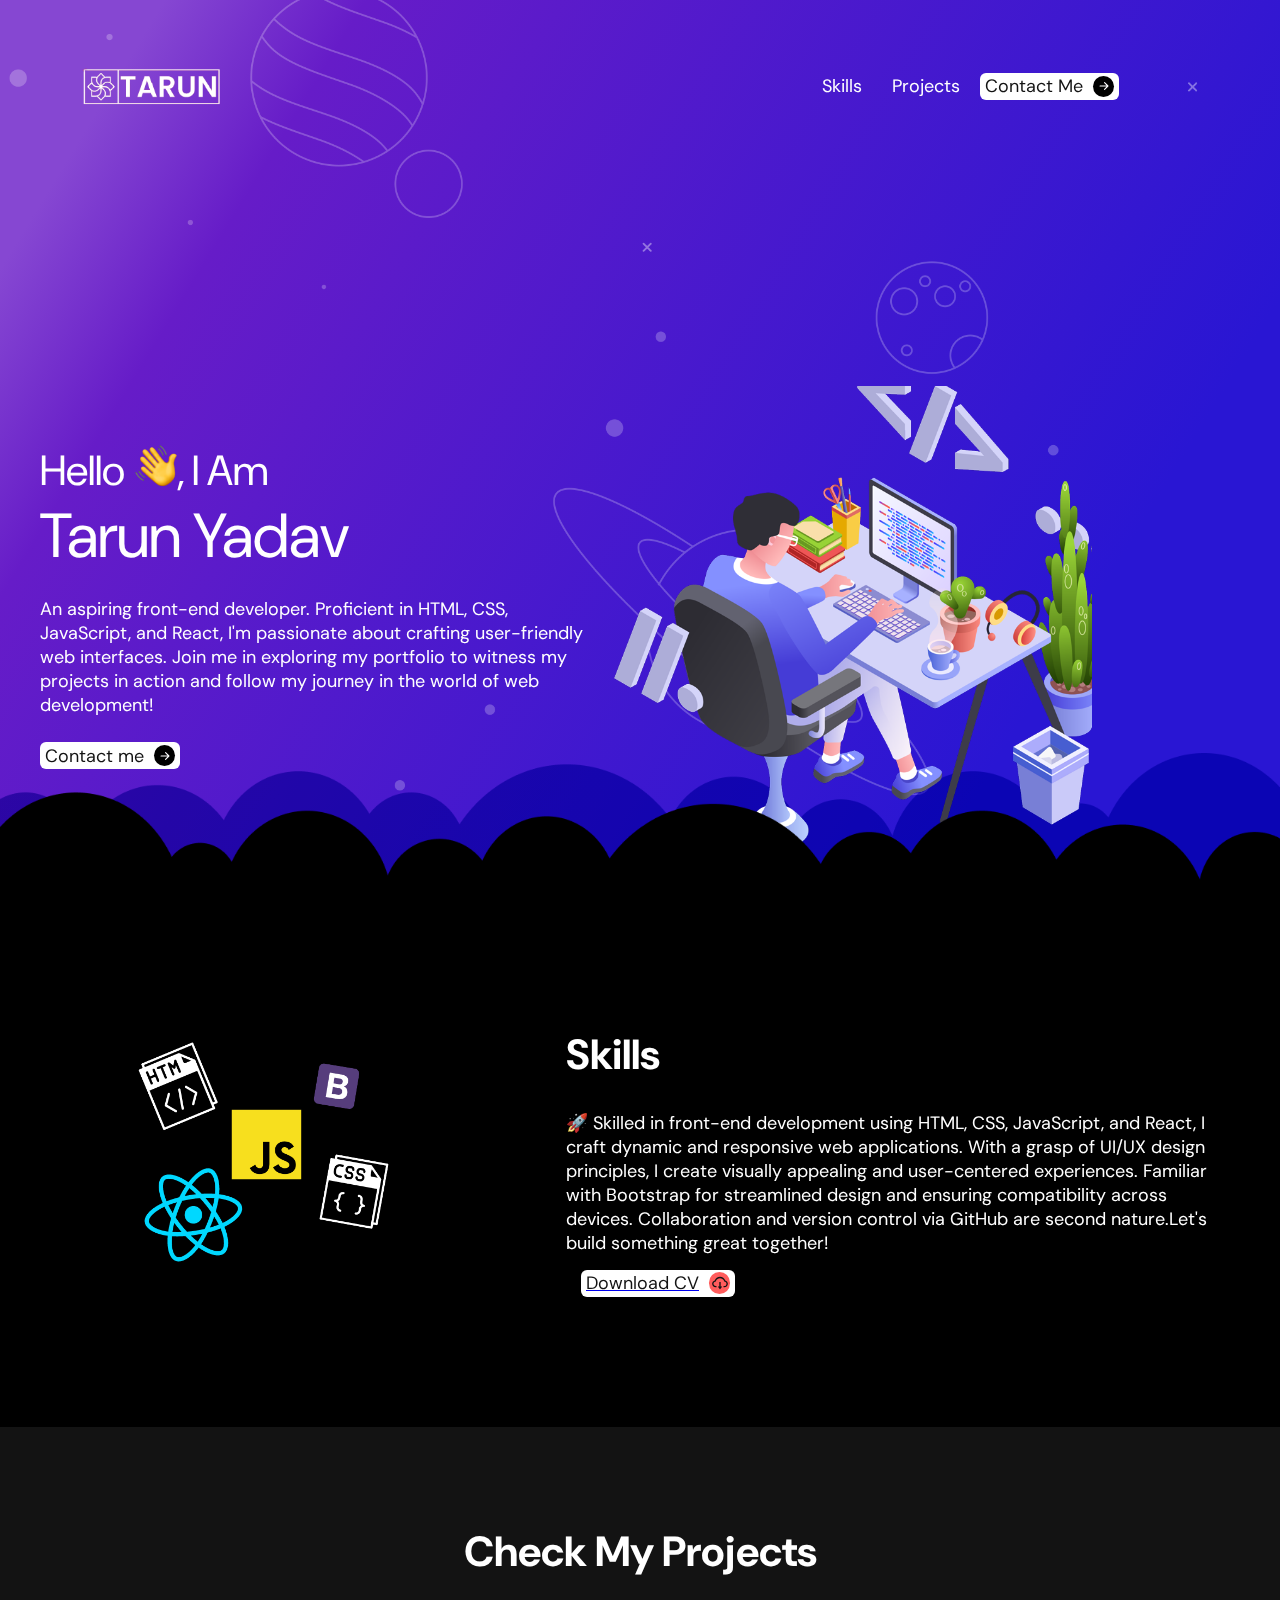
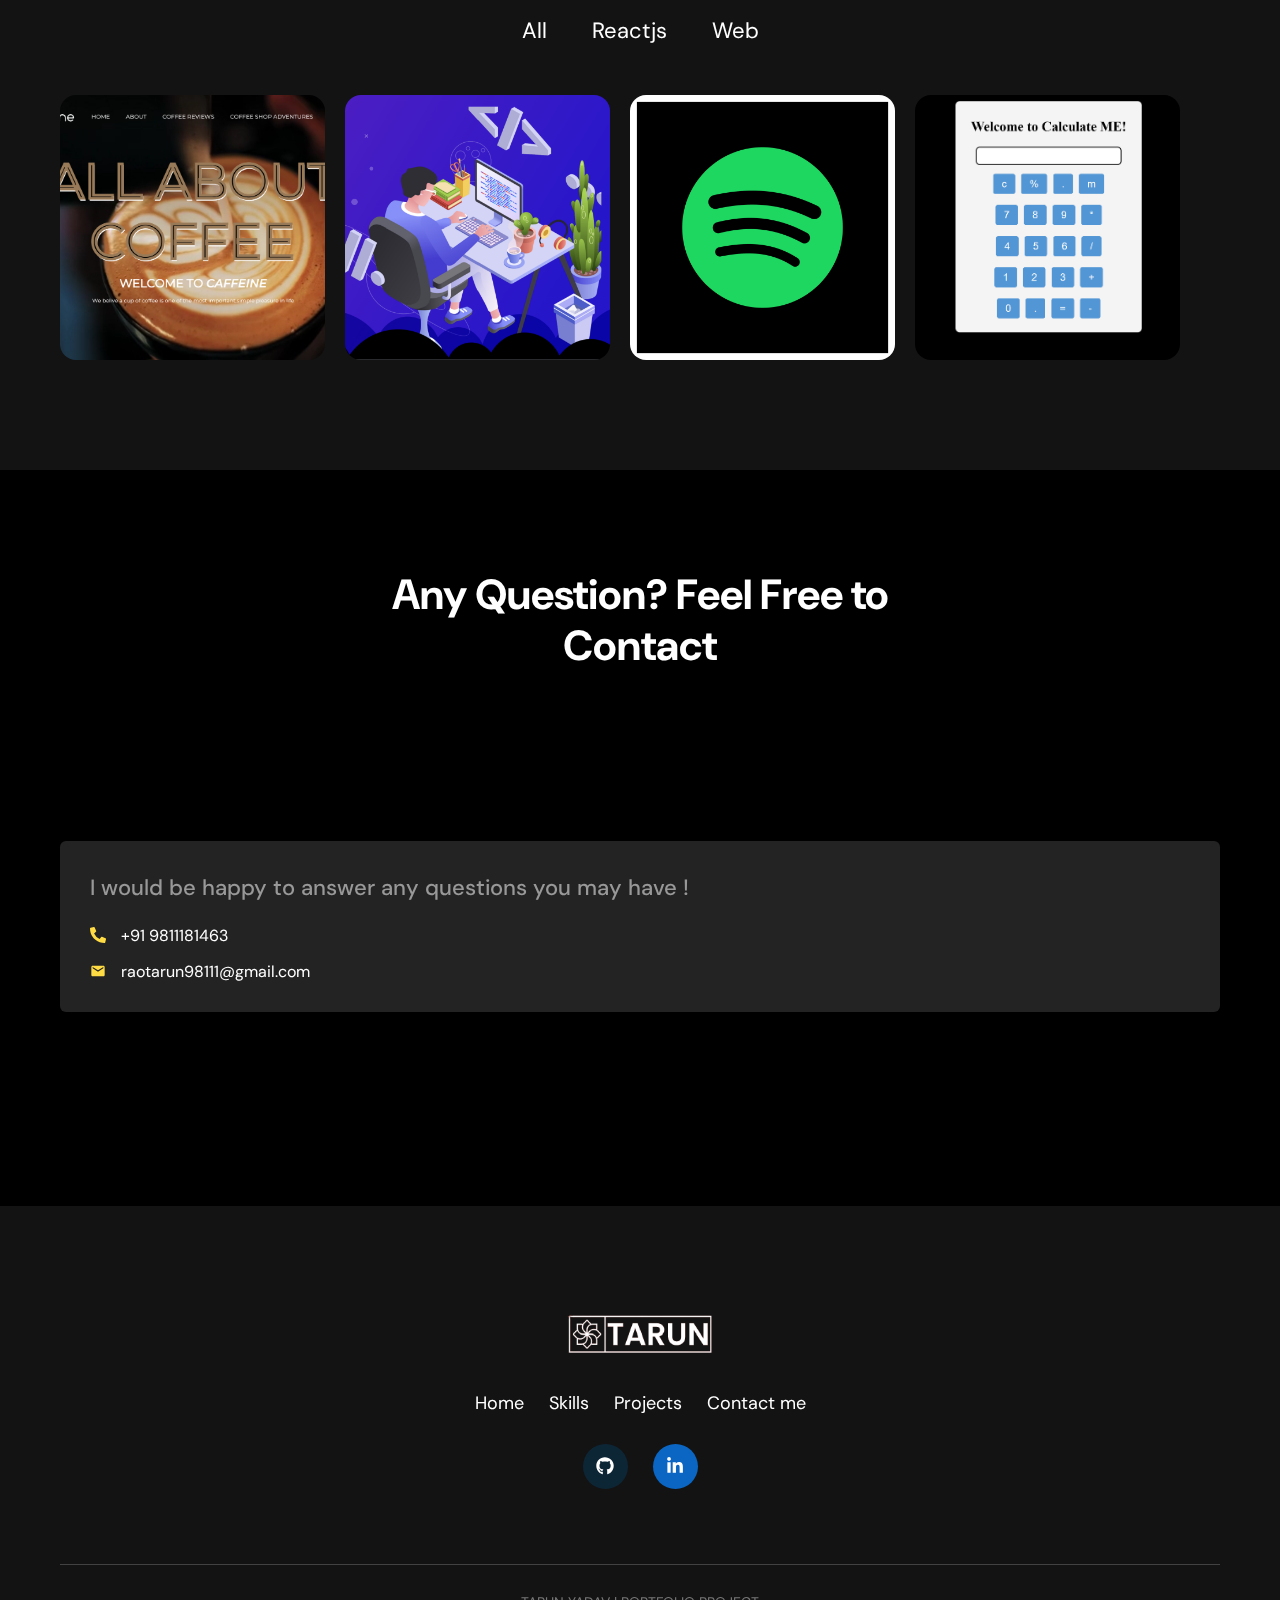
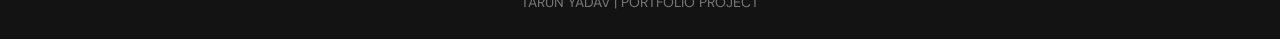
<file: index.html>
<!doctype html><html lang="en"><head><meta charset="utf-8"/><link rel="manifest" href="./manifest.json"/><link rel="icon" href="./favicon.ico"/><meta name="viewport" content="width=device-width,initial-scale=1"/><meta name="theme-color" content="#000000"/><meta name="description" content="Web site created using create-react-app"/><link rel="apple-touch-icon" href="./logo192.png"/><link rel="manifest" href="./manifest.json"/><title>portfolio</title><script defer="defer" src="./static/js/main.191bf4d3.js"></script><link href="./static/css/main.89c20427.css" rel="stylesheet"></head><body><noscript>You need to enable JavaScript to run this app.</noscript><div id="root"></div></body></html>
</file>
<file: static/css/main.89c20427.css>
@import url(https://fonts.googleapis.com/css2?family=DM+Sans:opsz,wght@9..40,400;9..40,500;9..40,700&family=Montserrat:ital,wght@0,400;1,600&family=Poppins:ital,wght@0,400;1,600&family=Victor+Mono:ital,wght@0,100;1,600&display=swap);.intro-section{background:linear-gradient(121.46deg,#8647d2 9%,#661cc8 20%,#2916d3 80%);display:flex;height:100vh;justify-content:center;overflow:hidden;position:relative;width:100%}.intro-section .vector-bg{background-image:url(../../static/media/vector-background.17fff8ffdaaf3dcfe71c.png);background-position:50%;background-repeat:no-repeat;background-size:cover;height:100vh;opacity:.4;position:absolute;width:100%;z-index:0}.intro-section .cloud{bottom:0;left:0;position:absolute;width:100%;z-index:2}.intro-section .cloud-soft{bottom:0;left:0;mix-blend-mode:soft-light;position:absolute;width:100%;z-index:1}.intro-section .content{display:flex;flex-direction:column;padding:0 20px;position:relative;width:100%}.top-nav-bar{align-items:center;display:flex;justify-content:space-between;margin:60px;width:85%}.top-nav-bar .app-logo{width:143px}.top-nav-bar .app-logo img{display:block;width:100%}.top-nav-bar .navigation{align-items:center;display:flex}.top-nav-bar .navigation .navigation-item{box-shadow:inset 0 0 0 #fff;color:#fff;cursor:pointer;font-size:18px;font-style:normal;font-weight:400;line-height:1;margin-left:20px;padding:5px;transition:color .4s ease-in-out,box-shadow .4s ease-in-out}.top-nav-bar .navigation .navigation-item:hover{box-shadow:inset 200px 0 0 0 #fff;color:#000}.call-to-action{align-items:center;background:#fff;border-radius:6px;color:#131313;cursor:pointer;display:flex;font-size:18px;font-style:normal;font-weight:400;height:27px;justify-content:center;line-height:1;margin:0 15px;overflow:hidden;padding:0 5px;position:relative;width:-webkit-fit-content;width:-moz-fit-content;width:fit-content}.call-to-action .arrow-icon,.call-to-action .text{position:relative;transition:all .5s ease;z-index:1}.call-to-action .icon{align-items:center;background-color:rgba(255,0,0,.641);border-radius:41px;display:flex;font-style:12px;height:22px;justify-content:center;margin-left:10px;width:21px}.call-to-action:before{background-color:#000;content:"";height:100%;left:0;position:absolute;-webkit-transform:translateX(-100%);transform:translateX(-100%);transition:all .3s cubic-bezier(.55,.055,.675,.19);width:100%;z-index:0}.call-to-action:hover:before{-webkit-transform:translateX(0);transform:translateX(0)}.call-to-action:hover .arrow-icon,.call-to-action:hover .icon{background-color:#fff;color:#000}.call-to-action:hover .text{color:#fff}.call-to-action:hover .icon{background-color:beige;color:#0a0a00;z-index:2}.arrow-icon{align-items:center;background-color:#000;border-radius:41px;color:#fff;display:flex;height:21px;justify-content:center;margin-left:10px;width:21px}.intro-content{display:flex;flex-grow:1;padding-top:75px}@media only screen and (min-width:768px){.intro-content{align-items:flex-end;padding-top:0}}.intro-content .layout{display:flex;flex-direction:column}@media only screen and (min-width:768px){.intro-content .layout{flex-direction:row}}.intro-content .layout .left-col{margin-left:20px;width:100%}@media only screen and (min-width:768px){.intro-content .layout .left-col{width:45%}}@media only screen and (min-width:1024px){.intro-content .layout .left-col{padding-top:55px}}@media only screen and (min-width:1441px){.intro-content .layout .left-col{padding-top:0;width:37%}}.intro-content .layout .left-col .title{color:#fff;display:flex;flex-direction:column;text-align:center}@media only screen and (min-width:768px){.intro-content .layout .left-col .title{text-align:left}}.intro-content .layout .left-col .title .small-text{align-items:center;display:flex;font-size:24px;font-style:normal;font-weight:400;justify-content:center;line-height:30px}@media only screen and (min-width:768px){.intro-content .layout .left-col .title .small-text{font-size:42px;font-style:normal;font-weight:400;justify-content:flex-start;line-height:48px}}.intro-content .layout .left-col .title .small-text .icon{margin-left:10px}.intro-content .layout .left-col .title .big-text{font-size:42px;font-style:normal;font-weight:400;line-height:52px}@media only screen and (min-width:768px){.intro-content .layout .left-col .title .big-text{font-size:62px;font-style:normal;font-weight:400;line-height:72px}}.intro-content .layout .left-col p{font-size:14px;font-style:normal;font-weight:400;line-height:20px;margin:15px 0;padding:0 15px}@media only screen and (min-width:768px){.intro-content .layout .left-col p{font-size:18px;font-style:normal;font-weight:400;line-height:24px;margin:25px 0;padding:0}}.intro-content .layout .left-col .call-to-action{margin:0 auto}@media only screen and (min-width:768px){.intro-content .layout .left-col .call-to-action{margin:0}}.intro-content .layout .right-col{align-items:flex-end;display:flex;flex-grow:1;position:relative;width:100%}@media only screen and (min-width:768px){.intro-content .layout .right-col{flex-grow:0;width:55%}}@media only screen and (min-width:1441px){.intro-content .layout .right-col{width:63%}}.intro-content .layout .right-col img{display:flex;object-position:25px -11px;width:75%;z-index:1}@media only screen and (min-width:768px){.intro-content .layout .right-col{margin-bottom:40px}}@media only screen and (min-width:1441px){.intro-content .layout .right-col{margin-bottom:50px;position:relative;right:-100px}}.intro-content .layout .highlights{backdrop-filter:blur(7.5px);-webkit-backdrop-filter:blur(7.5px);background:hsla(0,0%,100%,.35);border-radius:6px;box-shadow:0 8px 32px 0 rgba(31,38,135,.37);position:absolute;-webkit-transform:scale(.6);transform:scale(.6);z-index:2}@media only screen and (min-width:768px){.intro-content .layout .highlights{-webkit-transform:scale(1);transform:scale(1)}}.intro-content .layout .highlights .icon{align-items:center;background-color:hsla(0,0%,100%,.628);border-radius:50%;color:#131313;display:flex;font-size:24px;height:55px;justify-content:center;min-width:55px;width:45px}.intro-content .layout .highlights .text{color:#131313;padding:0 10px}.intro-content .layout .highlights .text,.intro-content .layout .highlights .text span{font-size:18px;font-style:normal;font-weight:400;line-height:24px}.intro-content .layout .highlights.horizontal{align-items:center;display:flex;height:95px;left:-265px;margin-top:105px;padding:20px 10px 20px 20px;width:170px}@media only screen and (min-width:768px){.intro-content .layout .highlights.horizontal{left:0;top:250px}}@media only screen and (min-width:1024px){.intro-content .layout .highlights.horizontal{left:0;top:250px}}@media only screen and (min-width:1441px){.intro-content .layout .highlights.horizontal{left:120px;top:270px}}.intro-content .layout .highlights.verticle{align-items:center;display:flex;flex-direction:column;height:165px;min-height:165px;padding:20px 20px 10px;right:0;text-align:center;top:50px;width:135px}@media only screen and (min-width:768px){.intro-content .layout .highlights.verticle{right:60px;top:50px}}@media only screen and (min-width:1024px){.intro-content .layout .highlights.verticle{right:60px;top:50px}}@media only screen and (min-width:1441px){.intro-content .layout .highlights.verticle{right:-10px;top:85px}}.intro-content .layout .highlights.verticle .text{color:#131313;font-size:14px;font-style:normal;font-weight:400;line-height:18px;margin-top:10px;padding:0 10px}.intro-content .layout .highlights.verticle .text span{display:block;font-size:18px;font-style:normal;font-weight:700;line-height:24px}*{-webkit-font-smoothing:antialiased;-moz-osx-font-smoothing:grayscale;box-sizing:border-box;font-family:DM Sans,sans-serif;margin:0;padding:0}p{font-size:18px;font-style:normal;font-weight:400;line-height:24px}h2{font-size:42px;font-weight:700}h2,h3{font-style:normal;line-height:1.2}h3{font-size:26px}h3,h4{font-weight:500}h4{font-size:22px;font-style:normal;line-height:1.2}.skills-content-wrapper{align-items:center;display:flex}.skills-content-wrapper .left-col{align-items:center;display:flex;justify-content:flex-start;width:40%}.skills-content-wrapper .left-col img{display:block;max-width:453px;width:100%}.skills-content-wrapper .right-col{color:#fff;margin-left:70px;width:60%}.skills-content-wrapper .right-col h2{margin-bottom:30px}.skills-content-wrapper .right-col p{font-size:18px;font-style:normal;font-weight:400;line-height:24px;margin-bottom:15px}.section{display:flex;justify-content:center;padding:50px 0;position:relative}@media only screen and (min-width:768px){.section{padding:100px 0}}.section.dark{background-color:#000}.section.light{background-color:#131313}.section .content{align-items:center;display:flex;flex-direction:column;padding:0 20px;position:relative;width:100%}@media only screen and (min-width:768px){.section .content{width:1200px}}.section .content .section-title{color:#fff;max-width:500px;text-align:center;width:100%}.filters-menu-items{align-items:center;display:flex;justify-content:center;justify-content:flex-start;list-style-type:none;margin:30px 0;overflow:auto;padding:0;width:100%}@media only screen and (min-width:768px){.filters-menu-items{justify-content:center}}.filters-menu-items .filter-menu-item{box-shadow:inset 0 0 0 0 #fff;color:#fff;cursor:pointer;font-size:18px;font-style:normal;font-weight:400;line-height:22px;margin:0 2.5px;padding:10px 20px;transition:color .3s ease-in-out,box-shadow .3s ease-in-out;white-space:nowrap}@media only screen and (min-width:768px){.filters-menu-items .filter-menu-item{font-size:22px;font-style:normal;font-weight:400;line-height:28px;margin:0 2.5px;padding:10px 20px}}.filters-menu-items .filter-menu-item.active,.filters-menu-items .filter-menu-item:hover{box-shadow:inset 200px 0 0 0 #fff;color:#000}.projects-showcase{display:flex;flex-flow:row wrap;justify-content:center;margin-left:-10px;margin-right:-10px}@media only screen and (min-width:768px){.projects-showcase{justify-content:normal}}.projects-showcase .showcase-item{cursor:pointer;height:150px;margin:10px;overflow:hidden;position:relative;transition:all .2s cubic-bezier(.175,.885,.32,1.275);width:150px}@media only screen and (min-width:768px){.projects-showcase .showcase-item{border-radius:16px;height:265px;width:265px}}.projects-showcase .showcase-item img{display:block;height:100%;object-fit:cover;object-position:center;width:100%}.projects-showcase .showcase-item .meta-content{backdrop-filter:blur(7.5px);-webkit-backdrop-filter:blur(7.5px);background:hsla(0,0%,100%,.35);bottom:0;box-shadow:0 8px 32px 0 rgba(31,38,135,.37);left:0;opacity:1;padding:10px;position:absolute;transition:all .2s cubic-bezier(.175,.885,.32,1.275);visibility:visible;width:100%}@media only screen and (min-width:768px){.projects-showcase .showcase-item .meta-content{border-radius:10px;left:20px;margin-right:20px;opacity:0;padding:10px;visibility:hidden;width:-webkit-fit-content;width:-moz-fit-content;width:fit-content}}.projects-showcase .showcase-item .meta-content h3{color:#000;font-weight:400;margin-bottom:10px}.projects-showcase .showcase-item .meta-content .go-to-cta{align-items:center;display:flex}.projects-showcase .showcase-item .meta-content .go-to-cta .text{font-size:10px;font-style:normal;font-weight:400;line-height:18px}.projects-showcase .showcase-item .meta-content .go-to-cta .arrow-icon{height:15px;margin-left:5px;width:15px}.projects-showcase .showcase-item.zoomIn{-webkit-animation:zoomIn .4s cubic-bezier(.175,.885,.32,1.275) forwards;animation:zoomIn .4s cubic-bezier(.175,.885,.32,1.275) forwards;-webkit-transform:scale(0);transform:scale(0)}.projects-showcase .showcase-item.zoomOut{-webkit-animation:zoomOut .4s cubic-bezier(.175,.885,.32,1.275) forwards;animation:zoomOut .4s cubic-bezier(.175,.885,.32,1.275) forwards;-webkit-transform:scale(1);transform:scale(1)}@media only screen and (min-width:768px){.projects-showcase .showcase-item:hover{box-shadow:0 0 33px -8px rgba(0,0,0,.75);-webkit-transform:scale(1.2);transform:scale(1.2);z-index:1}.projects-showcase .showcase-item:hover .meta-content{opacity:1;-webkit-transform:translateY(-20px);transform:translateY(-20px);visibility:visible}}.beautiful-button{align-items:center;background:#fff;border-radius:6px;color:#131313;cursor:pointer;display:flex;font-size:18px;font-style:normal;font-weight:400;height:27px;justify-content:center;line-height:1;margin:0 15px;overflow:hidden;padding:0 5px;position:relative;width:-webkit-fit-content;width:-moz-fit-content;width:fit-content}.beautiful-button .arrow-icon,.beautiful-button .text{position:relative;transition:all .5s ease;z-index:1}.beautiful-button:before{background-color:#000;content:"";height:100%;left:0;position:absolute;-webkit-transform:translateX(-100%);transform:translateX(-100%);transition:all .3s cubic-bezier(.55,.055,.675,.19);width:100%;z-index:0}.beautiful-button:hover:before{-webkit-transform:translateX(0);transform:translateX(0)}.beautiful-button:hover .arrow-icon,.beautiful-button:hover .icon{background-color:#fff;color:#000}.beautiful-button:hover .text{color:#fff}.beautiful-button:hover .icon{background-color:beige;color:#0a0a00;z-index:2}@-webkit-keyframes zoomIn{0%{-webkit-transform:scale(0);transform:scale(0)}to{-webkit-transform:scale(1);transform:scale(1)}}@keyframes zoomIn{0%{-webkit-transform:scale(0);transform:scale(0)}to{-webkit-transform:scale(1);transform:scale(1)}}@-webkit-keyframes zoomOut{0%{-webkit-transform:scale(1);transform:scale(1)}to{-webkit-transform:scale(0);transform:scale(0)}}@keyframes zoomOut{0%{-webkit-transform:scale(1);transform:scale(1)}to{-webkit-transform:scale(0);transform:scale(0)}}.portfolio-content-wrapper{display:flex;flex-direction:column;width:100%}.contact-info-box{background-color:#232323;border-radius:6px;color:#989898;padding:15px;width:100%}@media only screen and (min-width:768px){.contact-info-box{height:auto;padding:30px}}.contact-info-box h4{line-height:24px;margin-bottom:20px}@media only screen and (min-width:768px){.contact-info-box h4{line-height:34px}}.contact-info-box .contact-option{align-items:center;display:flex;margin-top:15px}.contact-info-box .contact-option svg{color:#ffdb44;font-size:16px}.contact-info-box .contact-option .text{color:#fff;margin-left:15px}.contact-content-wrapper{align-items:center;display:flex;flex-direction:column;height:40vh;justify-content:center;margin-top:25px;width:100%}@media only screen and (min-width:768px){.contact-content-wrapper{margin-top:75px}}@media(max-width:1224px){.contact-content-wrapper .contact-content-wrapper{height:50%;padding:20px}}.footer{padding-bottom:0}.footer-content-wrapper{align-items:center;display:flex;flex-direction:column;width:100%}.footer-content-wrapper .footer-logo{width:120px}@media only screen and (min-width:768px){.footer-content-wrapper .footer-logo{width:150px}}.footer-content-wrapper .footer-logo img{display:block;width:100%}.footer-content-wrapper .footer-menu-items{align-items:center;display:flex;list-style-type:none;margin:30px 0 0;padding:0}.footer-content-wrapper .footer-menu-items .footer-menu-item{color:#fff;cursor:pointer;font-size:12px;font-style:normal;font-weight:400;line-height:20px;margin:0 10px}@media only screen and (min-width:768px){.footer-content-wrapper .footer-menu-items .footer-menu-item{font-size:18px;font-style:normal;font-weight:400;line-height:22px;margin:0 12.5px}}.footer-content-wrapper .footer-menu-items .footer-menu-item:hover{opacity:.5}.footer-content-wrapper .social-icons{align-items:center;display:flex;margin-top:15px;-webkit-transform:scale(.7);transform:scale(.7)}@media only screen and (min-width:768px){.footer-content-wrapper .social-icons{margin-top:30px;-webkit-transform:scale(1);transform:scale(1)}}.footer-content-wrapper .social-icons .social-icon{align-items:center;border-radius:50%;color:#fff;cursor:pointer;display:flex;font-size:18px;height:45px;justify-content:center;margin:0 12.5px;width:45px}.footer-content-wrapper .social-icons .social-icon:hover{opacity:.5}.footer-content-wrapper .bottom-bar{align-items:center;border-top:1px solid hsla(0,0%,100%,.2);display:flex;height:50px;justify-content:center;margin-top:25px;text-align:center;width:100%}@media only screen and (min-width:768px){.footer-content-wrapper .bottom-bar{height:75px;margin-top:75px}}.footer-content-wrapper .bottom-bar .copyright-text{color:#777;font-size:12px;font-style:normal;font-weight:400;line-height:20px}@media only screen and (min-width:768px){.footer-content-wrapper .bottom-bar .copyright-text{font-size:14px;font-style:normal;font-weight:400;line-height:22px}}
/*# sourceMappingURL=main.89c20427.css.map*/
</file>
